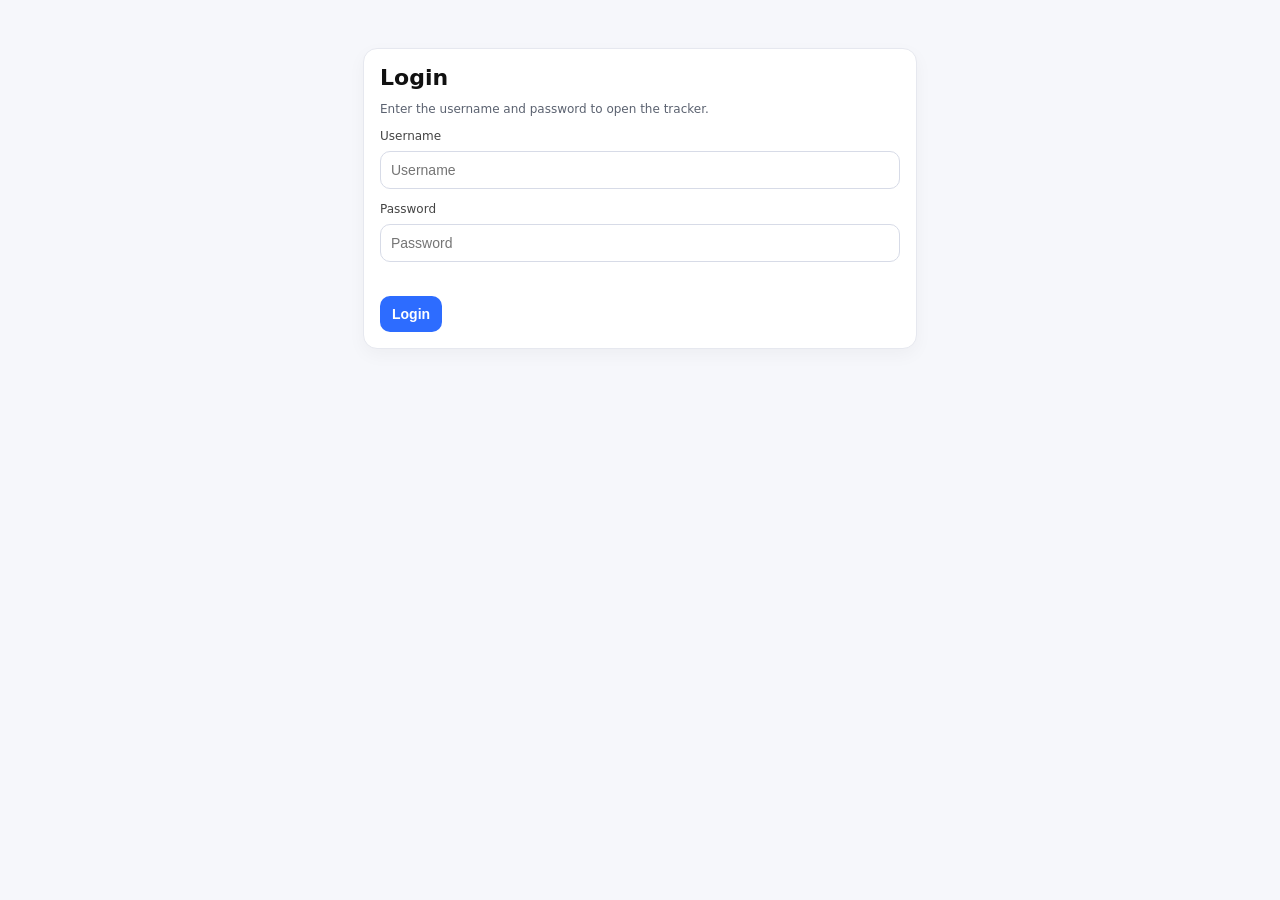
<file: index.html>
<!doctype html>
<html lang="en">
<head>
  <meta charset="utf-8" />
  <meta name="viewport" content="width=device-width, initial-scale=1" />
  <title>Mum's Personal Debt Tracker</title>
  <link rel="stylesheet" href="style.css" />
</head>
<body>
  <div class="wrap">
    <div class="topbar">
      <div>
        <h1 class="title">Mum's Personal Debt Tracker</h1>
        <p class="about">
          This website was made by <strong>Daniel Louis</strong> for his mum.
          <br />
          I am learning coding and building real projects to improve my skills.
        </p>
        <div class="muted">Everything is saved automatically on this device/browser.</div>
      </div>

      <div class="topbar-actions">
        <div class="muted" id="loggedInAs"></div>
        <button class="btn-history-global" id="historyBtn" type="button">🕓 Payment History</button>
        <button class="btn-ghost" id="logoutBtn" type="button">Logout</button>
      </div>
    </div>

    <div class="card">
      <div class="grid">
        <div>
          <label>1) Customer Name</label>
          <input id="name" type="text" placeholder="e.g., John Smith" />
        </div>

        <div>
          <label>2) Amount Owing</label>
          <input id="owing" type="number" step="0.01" min="0" placeholder="e.g., 200" />
        </div>

        <div>
          <label>3) 3) Amount Paid
            <span class="label-tip">deducts from remaining (+/- supported)</span>
          </label>
          <input id="paid" type="text" placeholder="e.g., 5000" autocomplete="off" />
          <div class="paid-hint" id="paidHint"></div>
        </div>

        <div>
          <label>4) Amount Remaining (Auto)</label>
          <input id="remaining" type="text" readonly />
        </div>

        <div>
          <label>5) Payment Status (Auto)</label>
          <input id="status" type="text" readonly />
        </div>

        <div>
          <label>6) Final Remark</label>
          <textarea id="remark" placeholder="e.g., Promised to pay next week"></textarea>
        </div>

        <div>
          <label>&nbsp;</label>
          <button class="btn-primary" id="addBtn" type="button">Add / Save</button>
        </div>
      </div>

      <div class="form-actions">
        <button class="btn-ghost" id="clearFormBtn" type="button">Clear Form</button>
        <button class="btn-danger" id="wipeAllBtn" type="button">Delete ALL Records</button>
        <div class="muted" id="editingHint"></div>
      </div>
    </div>

    <div class="card toolbar">
      <input class="search" id="search" type="text" placeholder="Search customer name..." />
      <div class="muted" id="totals"></div>
    </div>

    <table>
      <thead>
        <tr>
          <th class="checkcol"></th>
          <th>Customer</th>
          <th class="right">Owing</th>
          <th class="right">Paid</th>
          <th class="right">Remaining</th>
          <th>Status</th>
          <th>Final Remark</th>
          <th>Actions</th>
        </tr>
      </thead>
      <tbody id="rows"></tbody>
    </table>
  </div>

  <!-- History Modal -->
  <div class="modal-backdrop" id="historyModal">
    <div class="modal-box">
      <div class="modal-header">
        <h2 class="modal-title" id="historyModalTitle">Payment History</h2>
        <button class="modal-close" id="historyModalClose" type="button" aria-label="Close">✕</button>
      </div>
      <div class="modal-body" id="historyModalBody"></div>
    </div>
  </div>

  <script src="app.js"></script>
</body>
</html>
</file>
<file: style.css>
:root { font-family: system-ui, -apple-system, Segoe UI, Roboto, Arial, sans-serif; }
body { margin: 0; background:#f6f7fb; color:#111; }
.wrap { max-width: 1100px; margin: 24px auto; padding: 0 16px; }

h1 { margin: 0 0 10px; font-size: 22px; }

.card {
  background:#fff; border:1px solid #e6e8ef; border-radius: 14px;
  box-shadow: 0 6px 18px rgba(0,0,0,.04);
  padding: 16px; margin-bottom: 14px;
}

.muted { color:#5b6270; font-size: 12px; }

.grid {
  display: grid;
  gap: 12px;
  grid-template-columns: repeat(3, 1fr);
  align-items: start;
}

label {
  display: block;
  font-size: 12px;
  color: #444;
  margin: 0 0 6px;
  line-height: 1.4;
}

.label-tip {
  display: block;
  margin-top: 2px;
  color: #2d6cff;
  font-size: 10px;
  font-weight: 600;
  font-style: italic;
}

input, textarea {
  width: 100%; box-sizing: border-box;
  border:1px solid #d7dbe7; border-radius: 10px;
  padding: 10px 10px; font-size: 14px; background:#fff;
}

textarea { resize: vertical; min-height: 40px; }
input[readonly] { background:#f4f6ff; }

/* paid hint line */
.paid-hint {
  min-height: 16px; margin-top: 4px;
  font-size: 11px; font-weight: 600;
  transition: color .15s;
}

button {
  border:0; border-radius: 10px; padding: 10px 12px;
  cursor:pointer; font-weight: 600; font-size: 14px;
}

.btn-primary { background:#2d6cff; color:#fff; }
.btn-ghost { background:#eef2ff; color:#1f2a44; }
.btn-danger { background:#ffe8e8; color:#7a0b0b; }

.btn-history {
  background:#f0faf4; color:#0b6b2a; border:1px solid #bff1cf;
  border-radius:8px; padding:5px 10px; font-size:12px;
  font-weight:600; cursor:pointer;
}
.btn-history:hover { background:#d9f5e4; }

.btn-history-global {
  background:#f0faf4; color:#0b6b2a; border:1px solid #bff1cf;
  border-radius:10px; padding:8px 14px; font-size:13px;
  font-weight:600; cursor:pointer;
}
.btn-history-global:hover { background:#d9f5e4; }

.form-actions {
  display:flex; gap:10px; margin-top:12px; flex-wrap:wrap; align-items:center;
}

.toolbar { display:flex; gap:10px; flex-wrap:wrap; align-items:center; justify-content:space-between; }
.search { max-width: 360px; flex: 1; }

table {
  width: 100%; border-collapse: collapse; overflow:hidden;
  border-radius: 14px; background:#fff; border:1px solid #e6e8ef;
}

th, td { padding: 10px 10px; border-bottom:1px solid #eef0f6; text-align:left; vertical-align:top; }
th { font-size: 12px; color:#4a4f5a; background:#fafbff; }
tr:last-child td { border-bottom: 0; }

.right { text-align:right; }

.pill {
  display:inline-block; padding: 4px 10px; border-radius: 999px;
  font-size: 12px; font-weight:700;
}
.ok { background:#e9fff0; color:#0b6b2a; border:1px solid #bff1cf; }
.no { background:#fff1e5; color:#7a3c00; border:1px solid #ffd9b8; }

.actions { display:flex; gap:8px; flex-wrap:wrap; align-items:center; }

@media (max-width: 780px){
  .grid { grid-template-columns: 1fr 1fr; }
}
@media (max-width: 500px){
  .grid { grid-template-columns: 1fr; }
}

/* --- Login + top bar --- */
.topbar{
  display:flex; gap:16px; align-items:flex-start;
  justify-content:space-between; margin-bottom:16px;
}
.title{ margin:0 0 6px; font-size:22px; }
.about{ margin:0 0 8px; line-height:1.35; }
.topbar-actions{
  display:flex; flex-direction:column; align-items:flex-end; gap:8px; min-width:180px;
}

.auth-card{ max-width:520px; margin: 48px auto; }
.auth-grid{ grid-template-columns: 1fr; }

.checkcol{ width:44px; }
.rowcheck{ width:18px; height:18px; cursor:pointer; }

.checked-separator td{
  background:#f6f7fb; border-top:1px solid #e6e8ef;
  border-bottom:1px solid #e6e8ef; padding:8px 10px;
}
.checked-toggle{
  border:0; background:transparent; cursor:pointer;
  font-weight:600; color:#111; padding:6px 8px; border-radius:10px;
}
.checked-toggle:hover{ background:#eef0f6; }

.checked-row{ opacity:0.75; }
.checked-row strong{ text-decoration: line-through; }

/* ═══════════════════════════════════════════════
   History Modal
═══════════════════════════════════════════════ */
.modal-backdrop {
  display:none;
  position:fixed; inset:0;
  background:rgba(0,0,0,.45);
  z-index:1000;
  align-items:center;
  justify-content:center;
  padding:20px;
}
.modal-backdrop.open { display:flex; }

.modal-box {
  background:#fff;
  border-radius:18px;
  box-shadow:0 24px 60px rgba(0,0,0,.18);
  width:100%; max-width:600px;
  max-height:80vh;
  display:flex; flex-direction:column;
  overflow:hidden;
}

.modal-header {
  display:flex; align-items:center; justify-content:space-between;
  padding:18px 20px 14px;
  border-bottom:1px solid #eef0f6;
}
.modal-title { margin:0; font-size:17px; font-weight:700; }
.modal-close {
  border:0; background:#f4f6ff; color:#333;
  border-radius:8px; padding:6px 10px; cursor:pointer; font-size:14px;
}
.modal-close:hover { background:#e6e8ef; }

.modal-body {
  overflow-y:auto;
  padding:16px 20px;
  flex:1;
}

/* History summary bar */
.hist-summary {
  display:flex; gap:18px; flex-wrap:wrap;
  background:#f6f8ff; border-radius:10px;
  padding:10px 14px; margin-bottom:14px;
  font-size:13px; color:#444;
}
.hist-summary strong { color:#111; }

/* History list */
.hist-list { display:flex; flex-direction:column; gap:10px; }

.hist-row {
  background:#fafbff;
  border:1px solid #e6e8ef;
  border-radius:10px;
  padding:10px 14px;
}
.hist-meta {
  display:flex; align-items:center; gap:8px; flex-wrap:wrap;
  margin-bottom:4px;
}
.hist-customer {
  font-weight:700; font-size:13px; color:#1a2240;
}
.hist-date {
  font-size:11px; color:#888;
}
.hist-badge {
  display:inline-block; border-radius:999px;
  padding:2px 10px; font-size:12px; font-weight:700;
}
.hist-badge.add { background:#e9fff0; color:#0b6b2a; border:1px solid #bff1cf; }
.hist-badge.sub { background:#fff1e5; color:#7a3c00; border:1px solid #ffd9b8; }
.hist-badge.set { background:#eef2ff; color:#2d6cff; border:1px solid #c7d4ff; }

.hist-desc {
  font-size:13px; color:#333; font-weight:500;
}
.hist-remark {
  font-size:12px; color:#777; margin-top:3px; font-style:italic;
}
.hist-empty {
  color:#888; font-size:13px; text-align:center; padding:20px 0;
}
</file>
